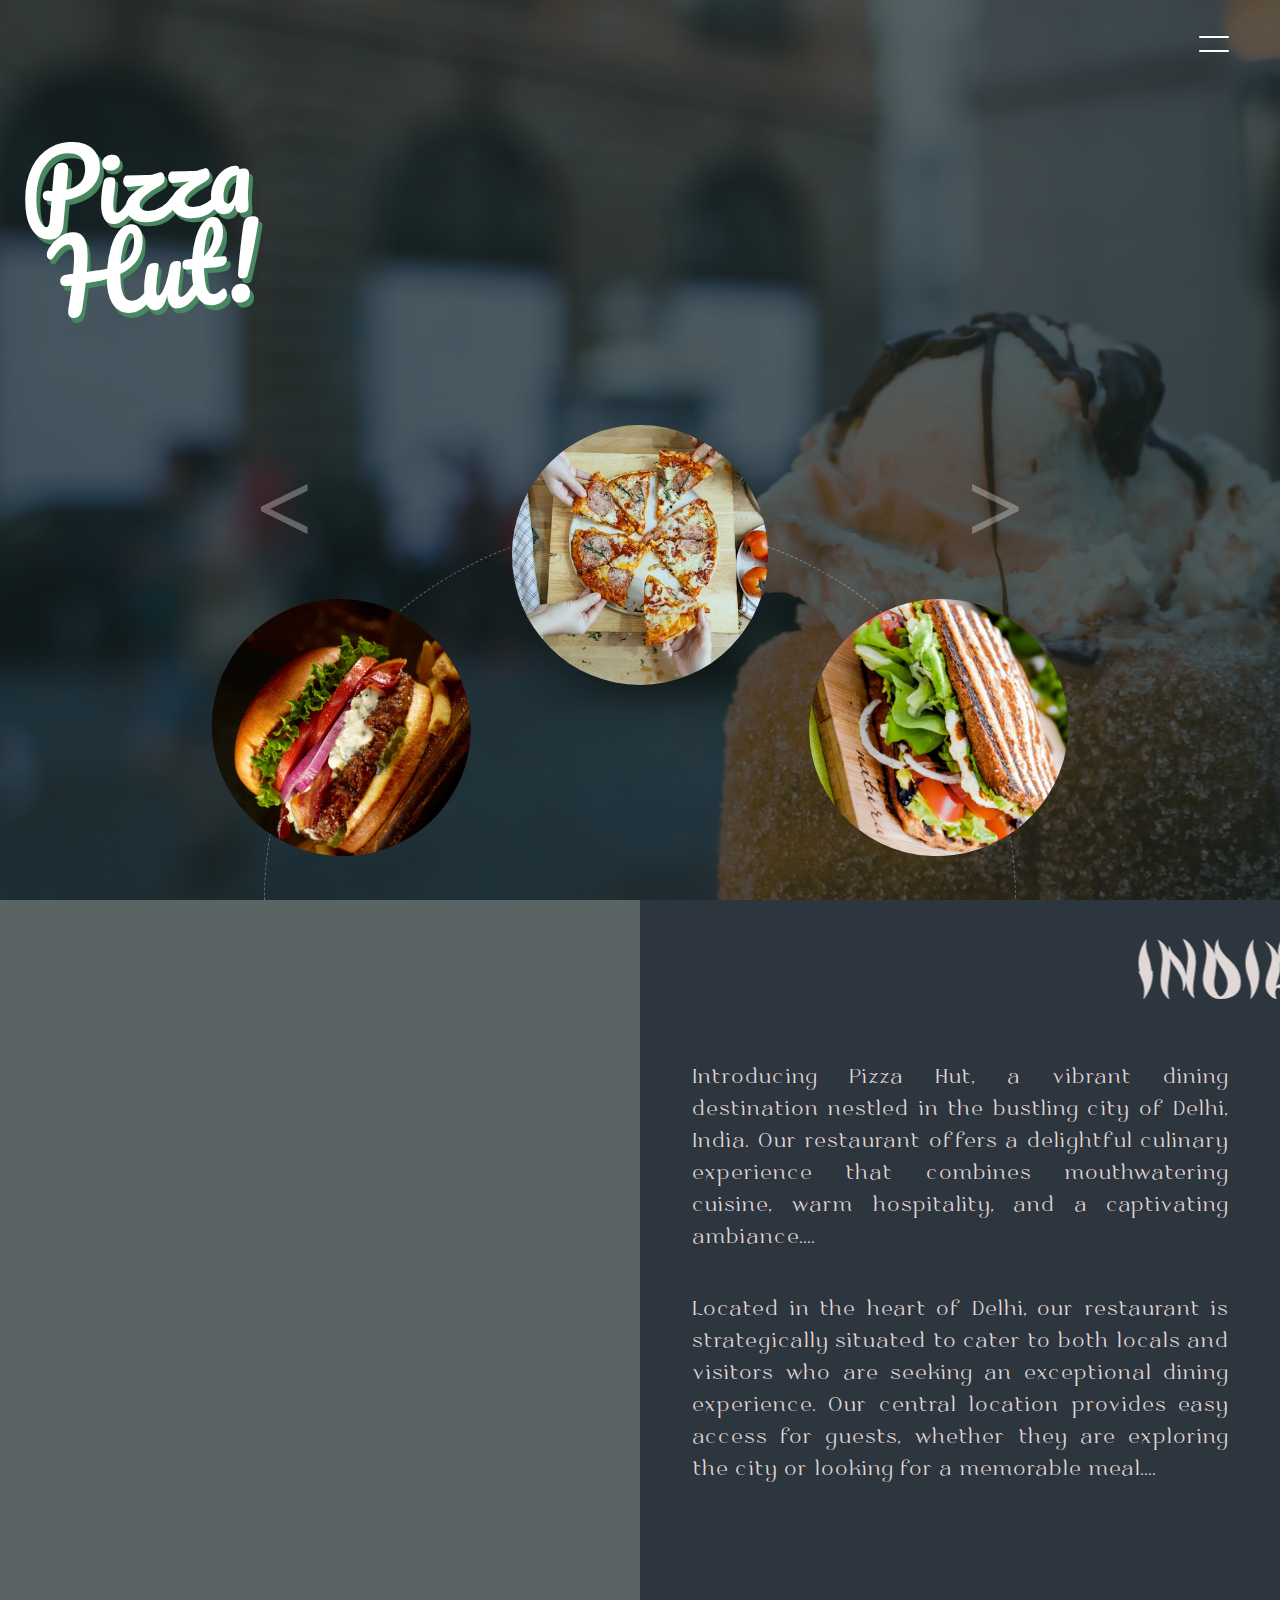
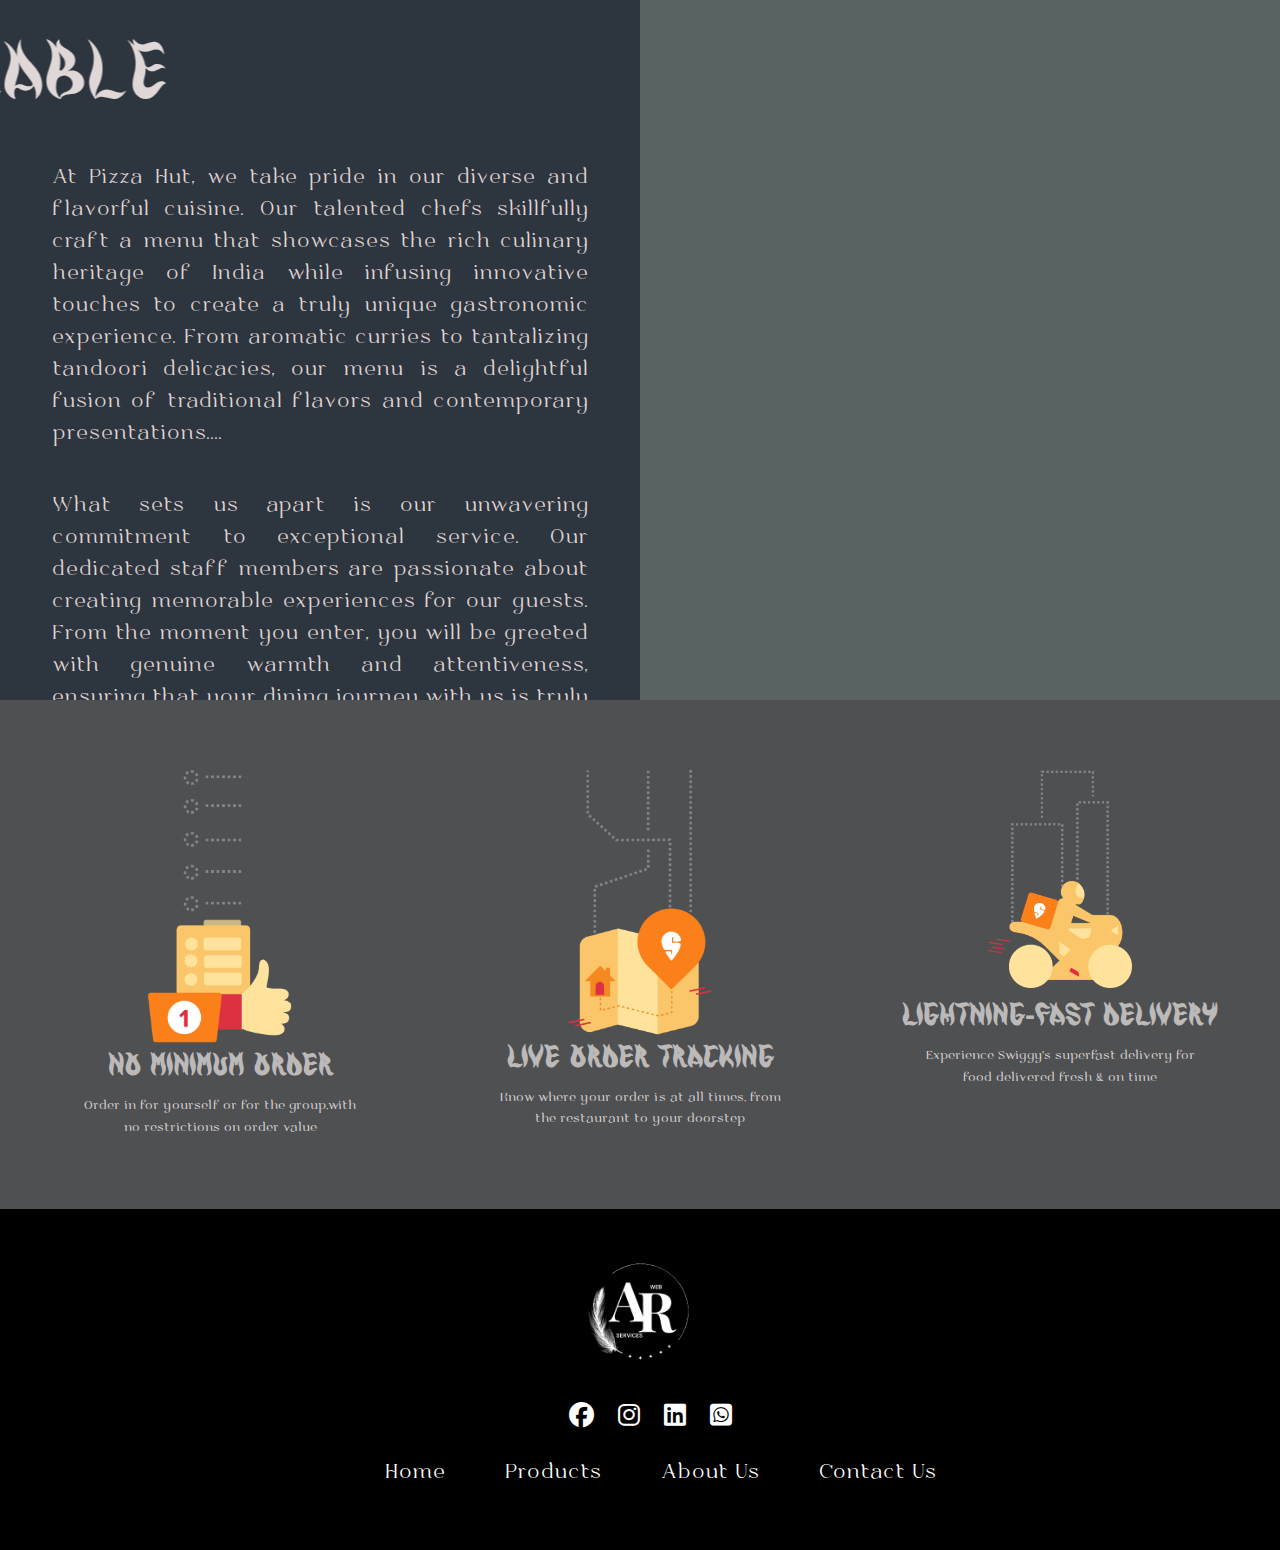
<file: index.html>
<!DOCTYPE html>
<html lang="en">
<head>
    <meta charset="UTF-8">
    <meta http-equiv="X-UA-Compatible" content="IE=edge">
    <meta name="viewport" content="width=device-width, initial-scale=1.0">
    <title>Pizza Hut</title>
    <link rel="stylesheet" href="https://cdnjs.cloudflare.com/ajax/libs/font-awesome/6.2.0/css/all.min.css">
    <link rel="preconnect" href="https://fonts.googleapis.com">
    <link rel="preconnect" href="https://fonts.gstatic.com" crossorigin>
    <link href="https://fonts.googleapis.com/css2?family=Dancing+Script:wght@700&family=Gloock&family=Pacifico&family=Poppins:wght@400;500&family=Quintessential&family=Trocchi&display=swap" rel="stylesheet">




    <link rel="stylesheet" href="cake.css">
    <link rel="stylesheet" href="style.css">
   
<body>
    
    <div class="scroll">
        <div class="line">
            <p class="right"></p>
            <p class="left"></p>
           
            
        </div>
        <div class="center">
        <ul class="scroll-ul">
            <li><a href="index.html">
               <div class="home-line"></div> 
                Home</a></li>
            <li><a href="sasaram.html">
                <div class="home-line"></div> 
                Products</a></li>
            <li><a href="about.html">
                <div class="home-line"></div> 
                About Us</a></li>
            <li><a href="contact.html">
                <div class="home-line"></div> 
                Contact Us</a></li>
        </ul>
    </div>
    </div>
  
    <div class="slider">


        <div class="rgba">
            <div class="line">
                <p class="right"></p>
                <p class="left"></p>
               
                
            </div>
        <div class="title">
            Pizza Hut!
        </div>
        <div class="images">
            <div class="item" style="--i: 1">
                <img src="image/sandwich2.jpg">
            </div>
            <div class="item" style="--i: 2">
                <img src="image/cake3.jfif">
            </div>
            <div class="item" style="--i: 3">
                <img src="image/momos1.jpg">
            </div>
            <div class="item" style="--i: 4">
                <img src="image/sweet3.jfif">
            </div>
            <div class="item" style="--i: 5">
                <img src="image/burger1.webp">
            </div>
            <div class="item" style="--i: 6">
                <img src="image/pizza-home.jpg">
            </div>
        </div>
        <div class="content">
            <div class="item active">
                <h1>Pizza</h1>
                <div class="des">
                    Lorem ipsum dolor sit amet consectetur adipisicing elit. Suscipit expedita tenetur consectetur. Ipsum, quibusdam recusandae impedit molestiae libero nobis nemo possimus perspiciatis. Debitis aliquam cum nemo aspernatur expedita ea? Et officia asperiores est aliquam? Doloribus, tenetur non....
                </div>
                
            </div>
            <div class="item">
                <h1>Burger</h1>
                <div class="des">
                    Lorem ipsum dolor sit amet consectetur adipisicing elit. Suscipit expedita tenetur consectetur. Ipsum, quibusdam recusandae impedit molestiae libero nobis nemo possimus perspiciatis. Debitis aliquam cum nemo aspernatur expedita ea? Et officia asperiores est aliquam? Doloribus, tenetur non...
                </div>
                
            </div>
            <div class="item">
                <h1>Sweet</h1>
                <div class="des">
                    Lorem ipsum dolor sit amet consectetur adipisicing elit. Suscipit expedita tenetur consectetur. Ipsum, quibusdam recusandae impedit molestiae libero nobis nemo possimus perspiciatis. Debitis aliquam cum nemo aspernatur expedita ea? Et officia asperiores est aliquam? Doloribus, tenetur non...
                </div>
                
            </div>
            <div class="item">
                <h1>Momos</h1>
                <div class="des">
                    Lorem ipsum dolor sit amet consectetur adipisicing elit. Suscipit expedita tenetur consectetur. Ipsum, quibusdam recusandae impedit molestiae libero nobis nemo possimus perspiciatis. Debitis aliquam cum nemo aspernatur expedita ea? Et officia asperiores est aliquam? Doloribus, tenetur non...
                </div>
                
            </div>
            <div class="item">
                <h1>Cake</h1>
                <div class="des">
                    Lorem ipsum dolor sit amet consectetur adipisicing elit. Suscipit expedita tenetur consectetur. Ipsum, quibusdam recusandae impedit molestiae libero nobis nemo possimus perspiciatis. Debitis aliquam cum nemo aspernatur expedita ea? Et officia asperiores est aliquam? Doloribus, tenetur non...
                </div>
                
            </div>
            <div class="item">
                <h1>Sandwich</h1>
                <div class="des">
                    Lorem ipsum dolor sit amet consectetur adipisicing elit. Suscipit expedita tenetur consectetur. Ipsum, quibusdam recusandae impedit molestiae libero nobis nemo possimus perspiciatis. Debitis aliquam cum nemo aspernatur expedita ea? Et officia asperiores est aliquam? Doloribus, tenetur non.
                </div>
                
            </div>
        </div>
        <button id="prev"><</button>
        <button id="next">></button>

    </div>
    </div>
    
   
   <div class="left-img">
    <div class="left-img1">
        <div class="rgba2"></div>
     
    </div>
    <div class="left-text1">
   <marquee  scrollamount="15">  <h1>Indian Food web site</h1></marquee>
        <p> Introducing Pizza Hut, a vibrant dining destination nestled in the bustling city of Delhi, India. Our restaurant offers a delightful culinary experience that combines mouthwatering cuisine, warm hospitality, and a captivating ambiance....</p>
        <p class="hide"> Located in the heart of Delhi, our restaurant is strategically situated to cater to both locals and visitors who are seeking an exceptional dining experience. Our central location provides easy access for guests, whether they are exploring the city or looking for a memorable meal....</p>
    </div>
   </div>
   <div class="left-img">
   
    <div class="left-text1">
      <marquee direction="right" scrollamount="15"> <h1>Best Food Available</h1></marquee> 
        <p>At Pizza Hut, we take pride in our diverse and flavorful cuisine. Our talented chefs skillfully craft a menu that showcases the rich culinary heritage of India while infusing innovative touches to create a truly unique gastronomic experience. From aromatic curries to tantalizing tandoori delicacies, our menu is a delightful fusion of traditional flavors and contemporary presentations....</p>
        <p class="hide"> What sets us apart is our unwavering commitment to exceptional service. Our dedicated staff members are passionate about creating memorable experiences for our guests. From the moment you enter, you will be greeted with genuine warmth and attentiveness, ensuring that your dining journey with us is truly unforgettable...</p>
    </div>
    <div class="left-img1">
        <div class="rgba2"></div>
    </div>
   </div>




    <div class="box3">
        <div class="rgba3">
        <div class="box3child">
            <div class="box3child1">
                <img src="image/4x_-_No_min_order_x0bxuf (1).webp" alt="">
               <h4>No Minimum Order</h4>
               <p>Order in for yourself or for the group,with no restrictions on order value</p>
            </div>
            <div class="box3child1">
                <img src="image/4x_Live_order_zzotwy.webp" alt="">
               <h4>Live Order Tracking</h4>
               <p>Know where your order is at all times,  from the restaurant to your doorstep</p>
            </div>
            <div class="box3child1">
                <img src="image/4x_-_Super_fast_delivery_awv7sn.webp" alt="">
               <h4>Lightning-Fast Delivery</h4>
               <p>Experience Swiggy's superfast delivery for food  delivered fresh & on time</p>
            </div>
        </div>
    </div>
    </div>
   <!-- <div class="box4">
    <div class="box4child">
    <ul>
        <li><a href="sasaram.html">Sasaram</a></li>
        <li><a href="Delhi.html">Delhi</a></li>
        <li><a href="gurgaon.html">Gurgaon</a></li>
        <li><a href="mumbai.html">Mumbai</a></li>
    </ul>
    <ul>
        <li><a href="Bangalore.html"> Bangalore </a></li>
        <li><a href="Ahmadabad.html">Ahmadabad</a></li>
        <li><a href="Hyderabad.html">Hyderabad </a></li>
        <li><a href="Kolkata.html"> Kolkata</a></li>
    </ul>
    <ul>
        <li><a href="Pune.html">Pune</a></li>
        <li><a href="Nagpur.html">Nagpur</a></li>
        <li><a href="chennai.html">Chennai</a></li>
        <li><a href="Ajmer.html">Ajmer</a></li>
    </ul>
    <ul>
        <li><a href="Patna.html">Patna</a></li>
        <li><a href="Gaya.html">Gaya</a></li>
        <li><a href="Tata.html">Tata</a></li>
        <li><a href="Katak.html">Katak</a></li>
    </ul>
</div>
   </div> -->



   
   <div class="box5">
    <div class="box5child">
        <img src="image/logo5.png" alt="">
        <p></p>
        <div class="end">
            <a href="https://www.facebook.com/profile.php?id=100026827620527"><i class="fa-brands fa-facebook"></i></a>
          <a href="https://www.instagram.com/ar_web_services/" > <i class="fa-brands fa-instagram"></i></a>
          <a href="https://www.linkedin.com/in/ahmad-raza-530577250/"> <i class="fa-brands fa-linkedin"></i></a> 
          <a href="https://web.whatsapp.com/">  <i class="fa-brands fa-square-whatsapp"></i></a>
        </div>

        <ul>
            <li><a href="">Home</a></li>
            <li><a href="sasaram.html">Products</a></li>
            <li><a href="">About Us</a></li>
            <li><a href="">Contact Us</a></li>
        </ul>
    </div>
    
   </div>

    
   <script src="https://code.jquery.com/jquery-3.6.1.min.js" integrity="sha256-o88AwQnZB+VDvE9tvIXrMQaPlFFSUTR+nldQm1LuPXQ=" crossorigin="anonymous"></script>
 
   <script src="slider.js"></script>
   <script src="product.js"></script>
 <script>


$(document).ready(function(){
    $('.line').click(function(){
        $('.scroll').toggleClass('scroll-show')
    })
})
    
// function ar(){
//     setTimeout(()=>{
//         document.getElementById('h1').classList.add('n')
//     document.getElementById('h2').classList.add('m')
//     document.getElementById('h3').classList.add('n')
//     },2000)
//    ar2()
  
// }
// function ar2(){
//     setTimeout(()=>{
//         document.getElementById('h1').classList.add('n')
//     document.getElementById('h2').classList.remove('m')
//     document.getElementById('h3').classList.add('m')
    
//     },4000)
//     ar3()
// }

// function ar3(){
//     setTimeout(()=>{
//         document.getElementById('h1').classList.remove('n')
//     document.getElementById('h2').classList.remove('m')
//     document.getElementById('h3').classList.remove('m')
//   ar()
//     },6000)
  
// }



// ar();

// $(document).ready(function(){
//     $('#login').click(function(){
//         $('.fixed1').toggleClass('f');
//         $('#fixed2').removeClass('f')
//     });

// });

// $(document).ready(function(){
//     $('.fa-x').click(function(){
//         $('.fixed1').removeClass('f');
//     });

// });


// function alert1(){
//     alert('KHARAB HAI')
// }



// function alert2(){
//     alert('BOLE NA KHARAB HAI')
// }






// function fixed2(){
//     document.getElementById('fixed2').classList.toggle('f')
//     document.getElementById('fixed').classList.remove('f')
// }

// $(document).ready(function(){
//     $('.fa-x').click(function(){
//         $('#fixed2').removeClass('f');
//     });

// });

// function inline(){
//     document.getElementById('inline').classList.toggle('refr')
// }


// function cre(){
//     document.getElementById('fixed2').classList.add('f')
//     document.getElementById('fixed').classList.remove('f')
// }

// function create(){
//     document.getElementById('fixed').classList.add('f')
//     document.getElementById('fixed2').classList.remove('f')
// }

// function hide2(){
//     document.getElementsByClassName('hide2')[0].classList.toggle('hide2-show')
// }
//  function fixed4(){
//     document.getElementsByClassName('fixed4')[0].classList.toggle('fixed4-show')
//  }
//  function height() {
//             document.getElementById('bar1').classList.toggle('h')
//         }

//         function block() {
//             document.getElementsByClassName('')
//         }
//         function alert1() {
//             alert('KHARAB HAI')
//         };







//         $(document).ready(function () {
//             $('.fa-x').click(function () {
//                 $('#fixed2').removeClass('f');
//             });

//         });


    

//         $(document).ready(function () {
//             $('#show2 ,#show3,#show,#show4').click(function () {
//                 $('.fixed1').toggleClass('f');
//                 $('#fixed2').removeClass('f')
//             });

//         });

//         $(document).ready(function () {
//             $('.fa-x').click(function () {
//                 $('.fixed1').removeClass('f');
//             });

//         });


  



      






//         function fixed2() {
//             document.getElementById('fixed2').classList.toggle('f')
//             document.getElementById('fixed').classList.remove('f')
//         }

//         $(document).ready(function () {
//             $('.fa-x').click(function () {
//                 $('#fixed2').removeClass('f');
//             });

//         });

//         function inline() {
//             document.getElementById('inline').classList.toggle('refr')
//         }


//         function cre() {
//             document.getElementById('fixed2').classList.add('f')
//             document.getElementById('fixed').classList.remove('f')
//         }

//         function create() {
//             document.getElementById('fixed').classList.add('f')
//             document.getElementById('fixed2').classList.remove('f')
//         }
//         $(document).ready(function () {
//             $('.what1').click(function () {
//                 $(this).toggleClass('s')
//             })
//         })


//         $(document).ready(function () {
//             $('.help-m').click(function () {
//                 $('.fixed3').toggleClass('fixed3-show')
//             })
//         })

//         function card() {
//             document.getElementsByClassName('card')[0].classList.toggle('card-show')
//         }
//         function card2() {
//             document.getElementsByClassName('card2')[0].classList.toggle('card2-show')
//         }
//         function hide2() {
//             document.getElementsByClassName('hide2')[0].classList.toggle('hide2-show')
//         }

//         function fixed4() {
//             document.getElementsByClassName('fixed4')[0].classList.toggle('fixed4-show')
//         }

  </script><script src="product.js"></script>
  
</body>
</html>
</file>
<file: cake.css>
*{
  margin: 0px;
  box-sizing: border-box;
}
@import url('https://fonts.googleapis.com/css2?family=Roboto:wght@300;400;500&display=swap'); 

body{
  font-family:'roboto';
 
}
header{
padding: 10px 0px;
  background-color: #1a6d7b8a;
}
header ul{
padding: 0;
margin: 0;
display: flex;

align-items: center;
width: 0%;
list-style: none;
}
header li{
padding: 30px 30px;
color: #fff;
}
header li.active, header li a:hover{
border-bottom: 2px solid #fff;
}
.box1{
  max-width: 1300px;
  
margin:0px auto;
display: flex;
justify-content: space-between;
align-items: center;}

.box1child1{
  width:7%;
  
}

.box1child1 img{
  width:100%;
}
.box1child2{
position: absolute;
right: 3%;
top: 4%;
  display: flex;
  column-gap: 40px;
  
}
.box1child2 i{
  display: inline-block;
font-size: 23px;
}
.box1child2 p{
  color:#7f6371;
  position: relative;
}
.box1child3 ul li a{
text-decoration: none;
color: white;
font-family: 'Trocchi', serif;
font-size: 20px;
}
.box1child4 form{
border: 3px solid white;
border-radius: 20px;
padding: 6px;
}
.box1child4 form i{
color: white;
}
.box1child4 input{
background-color: transparent;
border: 0px;
font-family: 'Trocchi', serif;

}
.box1child4 input{
color:white;
}
.box1child4 input:focus{
outline: 0px;
}

.count{
position: absolute;
top: -15px;
right: -5px;
background-color:#2fa3b3;
padding: 1px 5px 0px;
border-radius: 50%;
color: white;
font-size: 14px;
}
.count:hover{
color: white;
}
.box1child2 p:hover{
  cursor: pointer;
 

}
.box2{

 background-image: url(image/About1.jpg);
 background-size: cover;
height: 100vh;
 margin: 0px 0px 40px 0px;
}
.rgba4{
background-color: rgba(0,0,0,0.5);
height: 100%;
padding: 80px 0px;
display: flex;
justify-content: center;
align-items: center;
position: relative;
}
.box2 p{
  color:rgb(213, 211, 211);
}


.box2child{
max-width: 700px;

}
@font-face{
font-family:p-font;

}
.great{
color: white;
font-family:'poppins';
font-size: 32px;
}
.from{
margin: 0px auto;
display: flex;
justify-content:center;
align-items: center;
}
#text1{
  display: inline-block;

  margin-top:50px  ;
  border-top:1px solid #2fa3b3;
  border-left:1px solid #2fa3b3;
  border-bottom:1px solid #2fa3b3;
  border-right:1px solid transparent;
  width:70%;
  padding: 15px 20px;

}
#text1:focus{
outline: 0px ;
}
#text1::placeholder{
  font-size: 20px;
  color:#b5b5b5;
  font-weight: 500;
}
#button{
  width: 100px;
  display: inline-block;
  padding: 15px 0px ;

  background-color: #2fa3b3;
  border:1px solid #2fa3b3;
  color:white;
  font-weight: 600;
  margin-top:50px  ;
}
.title{
  position: absolute;
  top: 15%;
  right: 80%;
  text-align: right;
  color: #fff;
  font-size: 100px;
  width: 20%;
  font-family: 'Pacifico', cursive;
  text-shadow: 3px 5px 0px #478860;
  line-height: .9em;
  transform: rotate(-5deg);
}

.line{
color: white;
position: absolute;
right: 4%;
top: 4%;
}
.line .right{
    transition: 0.5s;
    width: 30px;
    height: 2px;
    background-color: white;
    border-radius: 20px;
}
.line .left{
    transition: 0.5s;
    display: inline-block;
    width: 30px;
    height: 2px;
    background-color: white;
    border-radius: 20px;
  
}
.line:hover .right{
transform: rotate(45deg);
margin-top: 14px;

}
.line:hover .left{
    transform: rotate(-45deg);
    margin-bottom: 14px;
    }
.bar{
  display: none;
  position: relative;
}
.bar1{
  position: absolute;
  padding: 0px 20px;
  width:120px;
  height:0px;
  overflow: hidden;
  right:0px;
  top:25px;
  background-color:#3fa5b5;
  transition: 0.5s;
}
.h{
  padding: 20px 20px;
  height:170px;
}
.bar1 i{
  display: inline-block;
  margin-right:5px;
}
.bar1 p{
  margin-bottom: 20px;
  color:white;
}
.box3{
  /* padding: 70px 0px; */
}
.box3child{
  height:100%;
  max-width: 1300px;
  
  margin: 0px auto;
}
#h1{
  color:rgb(66, 65, 65);
  padding-bottom: 10px;
  font-size: 30px;
  font-weight: 500;
}
.box3child p{
  width:80%;
  /* color:rgb(52, 52, 52); */
  font-size: 18px;
  line-height: 1.8em

}
.box4child{
  max-width: 1300px;
  
  margin:0px auto;
  }
  .items{
      display: flex;
  justify-content: space-around;
  align-items: center;
  flex-wrap: wrap;
  row-gap: 40px;
  }
  .items p{
      padding: 10px 20px ;
      color:white;
      background-color: #3fa5b5;
  }
  .items p:hover{
      cursor:pointer;
  }
.items2{
display: flex;
justify-content: space-between;
align-items: center;
flex-wrap: wrap;
margin-top:50px;
row-gap: 50px;
column-gap: 50px;
}

.itemschild1{
  width:23%;
  padding: 10px;

}
.itemschild1 button {
background-color: transparent;
border: 0px;
}
.itemschild1 button i{
font-size:20px;
color: #c9c918;
}
.itemschild1 button i:hover{
color: #929249;
}
.name{
display: flex;
  justify-content: space-between;
}

.itemschild1:hover{

outline:1px solid #b5b5b5;
box-shadow: 0px 10px 10px rgb(99, 89, 89);
}
.png{
display: flex;

align-items: center;
}
.png2{
width:10%;

}
.png p{
color:#0e0e09;

font-size: 18px;
}
.block{
  width:100%;
  height:220px;
  object-fit: cover;
}
.none{
  display: none;
}
.rate{
  display: flex;
  justify-content: space-between;
  padding: 10px 0px;
}

.star{
font-size: 12px;
color:white;
background-color: #48c479;
padding: 5px 7px;
}
.star i{
display: inline-block;
margin-right:7px;
}
DEL{
  COLOR:#B5B5B5;
  display: inline-block;
  margin-right: 5px;
}


/* .box5{
background-color: black;
padding: 40px 0px;
margin-top: 20px;
}
.box5child{

height:100%;
max-width: 1200px;
margin: 0px auto;


} */
.box5{
background-color: black;
padding: 50px;
}
.box5child{

height:100%;
max-width: 1200px;
margin: 0px auto;
display: flex;
flex-direction: column;
justify-content: center;
align-items: center;
row-gap: 20px;

}
.box5child p{
color:white;
font-size: 20px;

}
.box5child i{
color:white;
display: inline-block;
margin-left: 20px;
font-size: 25px;
}
.box5child i:hover{
color: #2fa3b3;
}


.box5child img{
width:10%;
}
.box5child ul{
list-style: none;
display: flex;

}
.box5child ul li a{
text-decoration: none;
color: white;
font-family: 'p-font', serif;
font-size: 20px;
display: inline-block;
padding: 5px 0px;
position: relative;
margin: 10px 0px ;
transition: 0.3s;
padding: 0px 30px;
}
.box5child ul li a:hover{
color: #2fa3b3;
}

.fixed1{
width:600px;
height:100%;
position:fixed;
right:-100%;
background-color: white;
z-index: 3;
transition: 0.5s;
padding-top: 30px;
padding-left: 30px;


}
.fa-x{

color:rgb(58, 58, 58);
}
.or{
display: flex;
justify-content: space-evenly;
align-items: center;


}
.acc{
width:100%;
margin: 50px 0px;
}

.acc p span{
color:black;
display: inline-block;
margin-right: 5px;
}
.acc h3{
font-size: 40px;
font-weight: 500;
margin-bottom: 10px;
}
.img2 img{
width:20%;
}
.fixed1 input{
width:350px;
display: inline-block;
padding: 20px 10px;
margin-bottom: 20px;
}
.fixed1 button{
width:350px;
display: inline-block;
padding: 10px 10px;
margin-bottom: 20px;
background-color: #2fa3b3;
border: 1px solid #2fa3b3;
}

.fixed1 p{
color:#6b6b6b;
font-size: 15px;
}
.fixed1 p span{
color:rgb(41, 41, 41);
}
.acc p{
color:#2fa3b3;
}
.fixed2{
width:600px;
height:100%;
position:fixed;
right:-100%;
background-color: white;
z-index: 3;
transition: 0.5s;
padding-top: 30px;
padding-left: 30px;


} 
.fixed2 input{
width:350px;
padding: 25px 10px;
border:1px solid #b3b3b3;
}
.blue{
color:#2fa3b3;
padding-top: 30px;


}
.ref{
display: none;
}
.refr{
display: inline;
}
.f{
right:0px;
z-index: 160;

}

.fixed2 button{
width:350px;
display: inline-block;
padding: 10px 10px;
margin-top: 40px;
background-color: #2fa3b3;
border: 1px solid #2fa3b3;
}


.fixed3{
width:100%;
height:100%;
position: fixed;
bottom: 0px;
display:none;
background-color: #3fa5b5;
z-index: 999999;
}
.fixed3-show{
display: block;
}

.fixed3child{
max-width: 1000px;

background-color: white;
margin: 0px auto;
padding: 40px 60px;

}
.what1{

height:70px;
overflow: hidden;
}
.what1 >p{
padding: 20px;
font-size: 18px;


}

.what1 >p:hover{
color:#3Fa5b5;
}
.hide1 {
padding: 20px;

}
.hide1 a{
text-decoration: none;
color: white;
display: inline-block;
padding: 10px 20px ;
background-color: black;
margin-top: 20px;
}
.s{
overflow:visible;
height:200px;
}
.color{

}
.help{
text-align: center;
color:white;
}

.help2{
text-align: center;
color:rgb(50, 50, 50);
font-weight: 600;
}
#card{
position: relative;

}
.card{
position: fixed;
width:400px;
top:0px;
right:-100%;
height:100%;
background-color: white;
border-top:2px solid #3fa5b5;
box-shadow: 0px 0px 1px 1px #b5b5b5;
padding: 40px 0px 0px 0px;
display: block;
transition: 0.5s !important; 
z-index: 999;

}
.card h1{
padding-left: 40px;
}
#card{position: relative;}
.card2{
position: absolute;
width:250px;
top:210px;
right:10px;

background-color: white;
border-top:2px solid #3fa5b5;
box-shadow: 0px 0px 1px 1px #b5b5b5;
padding: 20px;
display: none;


}
.card-current{
overflow-y:scroll;
height: 85%;
}
.card-1{
display: flex;
justify-content: space-between;
align-items: center;
padding-bottom: 30px;
padding-left: 30px

}
.card-name{

}
.card-name p{
margin: 5px 0px;
}
.card-img {
width: 20%;

height: 70px;
border-radius: 50%;
}
.card-img img{
width: 100%;
height: 100%;
border-radius: 50%;
}
.card-name-1{
font-weight: bold;
}
#item-limit{
width: 40px;
}
.card2 h1{
color:gray;
}
.card-show{
right: 0px;

transition: 0.5s !important; 

}
.card-show2{
display: block;
z-index: 2;


}
.card h1{
color:gray;
}
.button{
display: flex;

}



.fixed4{
width:550px;
height:100%;
position: fixed;
background-color: white;
border-right: 10px solid #b5b5b5;
padding: 50px 40px 0px 170px;
left:-100%;
transition: 0.5s;


}
.box1child2 > p:hover{
transform: scale(1.1);
transition: 0.5s;
}
.box1child2 > p{
transition: 0.5s;
}
.fixed4-show{
left:0px;
}
.fixed4 input{
width:100%;
height:45px;
border: transparent;
box-shadow: 0px 0px 2px 2px #b5b5b5;
display: inline-block;
margin-top: 20px;
padding: 0px 20px   ;
}
.fixed4 input::placeholder{
color:#b5b5b5;
font-weight: 600;


}
.fixed4>p{
text-decoration: none;
padding: 30px 20px;
width:100%;
border:1px solid #b5b5b5;
display: inline-block;
margin-top: 30px;
color:black;
}
.hide2{
width:100%;
background-color: #3fa5b5;
padding: 20px;
font-size: 12px;
display: none;
}
.hide2-show{
display: block;
}
.total-div{
display: flex;
}
.total{
width: 50%;
background-color: #2fa3b3;
padding: 20px ;
display: flex;
justify-content: center;
align-items: center;
color: white;
}
.close{
width: 50%;
background-color: rgb(93, 103, 153);
padding: 20px ;
display: flex;
justify-content: center;
align-items: center;
color: white;

}
.btn{
border-radius: 10PX;
}
.btn:hover{
 box-shadow:0px 5px 5px rgb(22, 138, 138);
}
.scroll{
background-color: rgba(0,0,0,0.9);
width: 100%;
height: 100vh;
position: absolute;
top: 0px;
left: 0px;
z-index: 9999999;
top: -100%;
transition: 0.7s;
}

.center{
width: 100%;
height: 100%;
display: flex;
justify-content: center;
align-items: center;
}
.center ul li a{
text-decoration: none;
color: white;
font-family: 'myfont', serif;
font-size: 20px;
display: inline-block;
padding: 5px 0px;
position: relative;
margin: 10px 0px ;
transition: 0.3s;
}
.center ul{
list-style: none;
padding: 0px;
}
.center ul li a:hover{
color: #2fa3b3;

}
.home-line{
position: absolute;
width: 80%;
left: -50%;
top: 50%;
height: 2px;
border-radius: 50px;
background-color: white;
display: none;
transition: 1s;
opacity: 0;
}
.center ul li a:hover .home-line{
color: #2fa3b3;
display: block;
opacity: 1;

}


@font-face {
font-family: myfont;
src: url(Betterlett.ttf);
}
.scroll-show{
top: 0%;
}
@media(max-width:1200px){
  header{padding:0px 50px;}
 
}
@media(max-width:990px){
  .itemschild1{
    width:45%;padding:0px 40px ;
  }
  .itemschild1{padding: 10px;}
  .title{
    font-size: 60px;
    top: 7%;
}
.great {
  font-size: 25px;
}
}

@media(max-width:767px){
  .itemschild1{width:100%;padding:10px 20px;}
  .items2{padding: 0px 20px;}
  .items{flex-direction: column;padding: 0px 40px;text-align: center;}
  .items p{ width:100%;}
  .box3child{padding: 0px 20px;}
  .png2{width:5%; }
  .block{
    width:100%;
    height:320px;
    object-fit: cover;}
   
    .what1 >p{font-size: 12px;}
    .fixed3{position: absolute;}
    .box2child{
      max-width: 500px;
    }
    #text1{
      width: 60%;
    }
    .great {
      font-size: 20px;
    }
    
}

@media(max-width:580px){
  header{padding:0px 20px;}
 
  #text1::placeholder{font-size: 12px;}
  .card{
    right: -200%;
    z-index: 2222222222222222222222;
    width: 250px;
  }
  .card-show{
    right: 0%;
  }
  .bar{ display: block;}
  .bar i{font-size: 23px;}
  .box1child1 img{
      width:76%;
  }
  .items2{flex-direction: column;padding: 0px 20px;}
  .itemschild1{width:100%;}
  .box5child{flex-direction: column;row-gap: 20px;}
  .fixed1{right:-2000px;width:400px;}
  .fixed2{right:-1000px;width:400px;}
  .f{right:0px;}
  .items{flex-direction: column;padding: 0px 40px;text-align: center;}
  .png2{
    width:8%;
    
   }
   .title{
    font-size: 60px;
    right: 80%;
}
   .fixed4{width:300px;
  left: -1000px;padding: 20px 20px;}
  .fixed4-show{left: 0px;}
  .card2-show{
    display: block;
  }
  .s{height:250px;}

  .box2child{
    max-width: 300px;
  }
  #text1{
    width: 60%;
    padding: 5px 10px;
    
  }
  #button{
    padding: 5px 10px;
  }
  .great {
    font-size: 25px;
  }
  .box2 p{
    font-size: 10px;
  }
  .box5child ul {
    display: block;
}
.box5child img{
  width: 30%;
}
}






@media(max-width:380px){
  .fixed1{right:-2000px;width:250px;}
  .fixed2{right:-1000px;width:250px;}
  .f{right:0px;}
 
  .what1{
    height:80px;
  }
  .s{height:350px;}
  .title{
    font-size: 60px;
    right: 80%;
    top: 6%;
}
}
</file>
<file: style.css>
*{
    margin:0px;
    box-sizing: border-box;
}
 @import url('https://fonts.googleapis.com/css2?family=Roboto:wght@300;400;500&display=swap'); 

body{
    font-family:'roboto';
   
}
.head{
    display: flex;
    justify-content: space-between;
    align-items: center;
   
}

.box1{
    
    height:100%;
    display: flex;
    justify-content: flex-end;
}
.box2{
    width:45%;

    background-size: cover;
    
}
.box2 img{
    width:100%;
}
.text{
width:80%;
height:100%;

}
.text1{
    display: flex;
justify-content: space-between;
align-items: center;
padding-top: 50px;
margin-bottom: 80px;

}

.img1 img{
    width:35%;
    
}
.color{
    background-color:#1a6d7b8a;
}
#login{
    display: inline-block;
    text-decoration: none;
   color:black;
   font-size: 18PX;
   border: transparent;
   background-color: transparent;
   font-weight:400;
   margin-right: 20PX;
}
#login:hover{
    color:#2fa3b3;
}

#sing{
    display: inline-block;
    text-decoration: none;
   color:white;
   font-size: 18PX;
   background-color: black;
   padding: 8px 31px;
   font-weight:400;
   margin-right: 20PX;
}

h1{
    font-size: 45px;
    color:rgb(52, 52, 52);
    font-weight: 500;
}

.hu{
    display: none;
}
.late{
    display: none;
}

.n{
    display:none;
}
.m{
    display: block;
}

h2{
    font-weight: 400;
    color:rgb(96, 93, 93);
    word-spacing: 0px;
    margin-top: 20px;
}

#text1{
    display: inline-block;

    margin-top:50px;
    border-top:1px solid #2fa3b3;
    border-left:1px solid #2fa3b3;
    border-bottom:1px solid #2fa3b3;
    border-right:1px solid transparent;
    width:75%;
    padding: 20px 20px;

}
.acc p:hover{
    cursor: pointer;
}

#text1::placeholder{
    font-size: 20px;
    color:#b5b5b5;
    font-weight: 600;
}
#button{
  width: 100px;
  display: inline-block;
  padding: 20px 0px ;
  margin-left:-4px; 
  background-color: #2fa3b3;
  border:1px solid #2fa3b3;
  color:white;
  font-weight: 600;
}


.p{
    margin-top: 20px
}
.pop{
 color:#a6a3a3;
 margin-bottom: 10px;
}

#Ahmad{
    color:#7d7c7c;
    font-weight: 500;
}
.black{
    color:rgb(108, 107, 107);
    display: inline-block;
    margin-right: 10px;
}


.fixed1{
    width:600px;
    height:100%;
    position:fixed;
    right:-100%;
    background-color: white;
    z-index: 3;
    transition: 0.5s;
    padding-top: 30px;
    padding-left: 30px;
 

}
.fa-x{
    
    color:rgb(58, 58, 58);
}
.or{
    display: flex;
    justify-content: space-evenly;
    align-items: center;
   

}
.acc{
    width:100%;
    margin: 50px 0px;
}

.acc p span{
    color:black;
    display: inline-block;
    margin-right: 5px;
}
.acc h3{
    font-size: 40px;
    font-weight: 500;
    margin-bottom: 10px;
}
.img2 img{
    width:20%;
}
.fixed1 input{
    width:350px;
    display: inline-block;
    padding: 20px 10px;
    margin-bottom: 20px;
}
.fixed1 button{
    width:350px;
    display: inline-block;
    padding: 10px 10px;
    margin-bottom: 20px;
    background-color: #2fa3b3;
    border: 1px solid #2fa3b3;
}

.fixed1 p{
    color:#6b6b6b;
    font-size: 15px;
}
.fixed1 p span{
    color:rgb(41, 41, 41);
}
.acc p{
    color:#2fa3b3;
}
.fixed2{
    width:600px;
    height:100%;
    position:fixed;
    right:-100%;
    background-color: white;
    z-index: 3;
    transition: 0.5s;
    padding-top: 30px;
    padding-left: 30px;
 

}
.fixed2 input{
    width:350px;
    padding: 25px 10px;
    border:1px solid #b3b3b3;
}
.blue{
    color:#2fa3b3;
    padding-top: 30px;

   
}
.ref{
    display: none;
}
.refr{
display: inline;
}
.f{
   right:0px;
    z-index: 3;
 
 }

 .fixed2 button{
    width:350px;
    display: inline-block;
    padding: 10px 10px;
    margin-top: 40px;
    background-color: #2fa3b3;
    border: 1px solid #2fa3b3;
}

.box3{
  
    background-image: url('image/pexels-roman-odintsov-4871119.jpg');
background-attachment: fixed;

}
.rgba3{
  
        background-color: rgb(4 5 8 / 70%);
        height: 100%;
        padding: 70px 0px;
   
}
.box3child{
    max-width: 1200px;
    height:100%;
    margin: 0px auto;
   
    display: flex;
    justify-content: space-between;
}

.box3child1{
    width:30%;
    height:100%;
 display: flex;
 
 align-items: center;
 flex-direction: column;
 row-gap: 10px;
   
}
.box3child1 h4{
    color:rgb(188, 185, 185);
    font-family: 'fontbig',sans-serif;
    font-size: 30px;
}
.box3child1 img{
    width:40%;
}
.box3child1 p{
    text-align: center;
    color:#e7e3e3;
    font-family: 'p-font',sans-serif;
    font-size: 12px;
}
.box3child2{
    width:30%;
    height:100%;
    background-color:blueviolet;
}
.box3child3{
    width:30%;
    height:100%;
    background-color:antiquewhite;
}
.box4{
   padding: 30px 0px;
    background-color: black;
}

.box4child{
    max-width: 1200px;
    margin: 0px auto;
    display: flex;
    justify-content: space-between;

}
.box4 ul{
    padding: 0px;
}
.box4 ul li a{
    text-decoration: none;
    color:white;
    display: inline-block;
    padding-bottom: 20px;
    padding-left: 20px;
}
.box4 ul li a:hover{
    text-decoration: underline;
}


.box5{
    background-color: black;
    padding: 50px;
}
.box5child{
    
    height:100%;
    max-width: 1200px;
    margin: 0px auto;
    display: flex;
    flex-direction: column;
    justify-content: center;
    align-items: center;
    row-gap: 20px;
 
}
.box5child p{
    color:white;
    font-size: 20px;

}
.box5child i{
    color:white;
    display: inline-block;
    margin-left: 20px;
    font-size: 25px;
}
.box5child i:hover{
    color: #2fa3b3;
}


.box5child img{
  width:10%;
}
.box5child ul{
    list-style: none;
    display: flex;
    
}
.box5child ul li a{
    text-decoration: none;
    color: white;
    font-family: 'p-font', serif;
    font-size: 20px;
    display: inline-block;
    padding: 5px 0px;
    position: relative;
    margin: 10px 0px ;
    transition: 0.3s;
    padding: 0px 30px;
}
.box5child ul li a:hover{
    color: #2fa3b3;
}
.fixed4{
    width:550px;
    height:100%;
    position: fixed;
    background-color: white;
    border-right: 10px solid #b5b5b5;
    padding: 50px 40px 0px 170px;
    left:-100%;
    transition: 0.5s;
    

}
.fixed4-show{
    left:0px;
}
.fixed4 input{
    width:100%;
    height:45px;
    border: transparent;
    box-shadow: 0px 0px 2px 2px #b5b5b5;
    display: inline-block;
    margin-top: 20px;
    padding: 0px 20px   ;
}
.fixed4 input::placeholder{
    color:#b5b5b5;
    font-weight: 600;
   

}
.fixed4>p{
    text-decoration: none;
    padding: 30px 20px;
    width:100%;
    border:1px solid #b5b5b5;
    display: inline-block;
    margin-top: 30px;
    color:black;
}
.hide2{
    width:100%;
    background-color: #3fa5b5;
    padding: 20px;
    font-size: 12px;
    display: none;
}
.hide2-show{
    display: block;
}




/* slider */


@import url('https://fonts.googleapis.com/css2?family=Pacifico&display=swap');

header ul{
    padding: 0;
    margin: 0;
    display: flex;
  
    align-items: center;
    width: 0%;
    list-style: none;
}
header li{
    padding: 30px 30px;
    color: #fff;
}
header li.active, header li a:hover{
    border-bottom: 2px solid #fff;
}
.box1child3{
    
}
.box1child3 ul li a{
    text-decoration: none;
    color: white;
    font-family: 'Trocchi', serif;
    font-size: 20px;
  }
  .box1child4 form{
    border: 3px solid white;
    border-radius: 20px;
    padding: 6px;
  }
  .box1child4 form i{
    color: white;
  }
  .box1child4 input{
background-color: transparent;
border: 0px;
font-family: 'Trocchi', serif;

  }
  .box1child4 input{
    color:white;
  }
  .box1child4 input:focus{
    outline: 0px;
  }




  /* slider */


.scroll{
    background-color: rgba(0,0,0,0.9);
    width: 100%;
    height: 100vh;
    position: absolute;
    top: 0px;
    left: 0px;
    z-index: 9999999;
    top: -100%;
    transition: 0.7s;
}
.scroll-show{
    top: 0%;
}
.center{
    width: 100%;
    height: 100%;
    display: flex;
    justify-content: center;
    align-items: center;
}
.center ul li a{
    text-decoration: none;
    color: white;
    font-family: 'myfont', serif;
    font-size: 20px;
    display: inline-block;
    padding: 5px 0px;
    position: relative;
    margin: 10px 0px ;
    transition: 0.3s;
}
.center ul{
    list-style: none;
    padding: 0px;
}
.center ul li a:hover{
    color: #2fa3b3;

}
.home-line{
    position: absolute;
    width: 80%;
    left: -50%;
    top: 50%;
    height: 2px;
    border-radius: 50px;
    background-color: white;
    display: none;
    transition: 1s;
    opacity: 0;
}
.center ul li a:hover .home-line{
    color: #2fa3b3;
    display: block;
    opacity: 1;

}


@font-face {
    font-family: myfont;
    src: url(Betterlett.ttf);
}
.slider{
    position: relative;
    width: 100%;
    height: 100vh;
    background-image:url(image/pexels-rachel-claire-6126474.jpg);
    background-repeat: no-repeat;
    background-attachment: fixed;
    background-size: cover;
    overflow: hidden;
}
.slider::before{
    position: absolute;
    width: 50%;
    height: 100vh;
    content: '';
    top: 0;
    left: 0;
    
   
}
.rgba{
    background-color: rgb(22 34 34 / 70%);
    height: 100%;
}
.line{
color: white;
position: absolute;
right: 4%;
top: 4%;
}
.line .right{
    transition: 0.5s;
    width: 30px;
    height: 2px;
    background-color: white;
    border-radius: 20px;
}
.line .left{
    transition: 0.5s;
    display: inline-block;
    width: 30px;
    height: 2px;
    background-color: white;
    border-radius: 20px;
  
}
.line:hover .right{
transform: rotate(45deg);
margin-top: 14px;

}
.line:hover .left{
    transform: rotate(-45deg);
    margin-bottom: 14px;
    }
.title{
    position: absolute;
    top: 15%;
    right: 80%;
    text-align: right;
    color: #fff;
    font-size: 100px;
    width: 20%;
    font-family: 'Pacifico', cursive;
    text-shadow: 3px 5px 0px #478860;
    line-height: .9em;
    transform: rotate(-5deg);
}
.images{
    position: absolute;
    bottom: 0%;
    left: 50%;
    --rotate: 0deg;
    transform: translate(-50%, 50%) rotate(var(--rotate));
    width: 950px;
    height: 950px;
    border-radius: 50%;
    transition: transform 0.5s ease-in-out;
    outline: 1px dashed #fff5;
    outline-offset: -100px;
}
.images .item{
    position: absolute;
    width: 100%;
    height: 100%;
    text-align: center;
    rotate: calc(60deg * var(--i));
}
.images .item img{
    height: 260px;
    width: 27%;
    object-fit: cover;
    border-radius: 50%;
}

.content{
    color: #fff;
    position: absolute;
    top: 15%;
    left: 70%;
    text-align: justify;
    width: 350px;
}
.content h1{
    color: #E88735;
    font-size: xxx-large;
}
.content button{
    margin-top: 30px;
    padding: 10px 30px;
    border-radius: 20px;
    background-color: #E88735;
    color: #fff;
    border: none;
    float: right;
}
.content .item{
    display: none;
}
.content .item.active{
    display: block;
}
@keyframes showContent{
    from{
        opacity: 0;
        transform: translateY(100px);
    }to{
        opacity: 1;
    }
}
.content .item.active h1{
    opacity: 0;
    font-family: 'myfont',sans-serif;
    animation: showContent 0.5s ease-in-out 1 forwards;
}
.content .item.active .des{
    opacity: 0;
    animation: showContent 0.5s 0.3s ease-in-out 1 forwards;
    font-family: 'p-font',sans-serif;
    font-size: 12px;
}
.content .item.active button{
    opacity: 0;
    animation: showContent 0.5s 0.6s ease-in-out 1 forwards;
}


#prev,
#next{
    position: absolute;
    border: none;
    top: 50%;
    left: 250px;
    font-size: 100px;
    font-family: cursive;
    background-color: transparent;
    color: #fff;
    font-weight: bold;
    opacity: 0.3
}
#next{
    left: unset;
    right: 250px;
}
#next:hover,
#prev:hover{
    opacity: 1
}
.left-img{
    display: flex;
    justify-content: center;
    align-items: center;
    height: 700px;
    background-image: url('image/pexels-helena-lopes-696215.jpg');
    background-size: cover;
    background-attachment: fixed;
}
.rgba2{
    background-color: rgb(22 34 34 / 70%);
    height: 100%;
}
.left-img1{
    width: 50%;
    height: 100%;
   
}
.left-img1 img{
    width: 100%;
    height: 100%;


}
.left-text1{
    width: 50%;
  overflow: hidden;
    height: 100%;
    background-color: rgb(22 32 41 / 90%);
  
   
}
.left-text1 h1{
    padding-top: 40px;
    font-family: 'fontbig',sans-serif;
    font-size: 80px;
    color: rgb(224, 215, 215);
}

.left-text1 p{
    font-family: 'p-font',sans-serif;
    font-size: 20px;
    width: 90%;
    padding: 20px;
    text-align: justify;
    color: rgb(224, 215, 215);
    margin: 0px auto;
}
@font-face{
    font-family:fontbig;
    src: url(Burn.otf);
}

@font-face{
    font-family:p-font;
    src: url(p-font.ttf);
}
h1{
    padding-bottom: 10px;
    
}
@media(max-width:1400px){
    /* .box1{justify-content:flex-start;width:60%} */
  
    .text{width:100%;}

}
@media(max-width:1200px){
    .head{flex-direction: column;}
    /* .box1{width:100%;justify-content: flex-end;} */
    .box2{width:80%;}
    .text{width:80%;}
    .text1{}
    .img2{ margin-right: 120px}
    #text1{width:60%;}
    .content .item.active .des{
        display: none;
    }
  
}

@media(max-width:990px){
    .img2{ margin-right: 60px}
    #login{margin-right: 0px;}
    #sing{margin-right: 0px;}
    .text{width:90%;}
    .box2{width:90%;}
    .title{
        font-size: 80px;
    }
    .hide{
        display: none;
    }
    .images{
        height: 800px;
        width: 800px;
    }
    .images .item img{
        height:200px ;
        width: 25%;
    }
}
@media(max-width:767px){
    .text{width:95%;}
    .box2{width:100%;}
    .img2{ margin-right: 50px}
    #login{display: none;}
    .box3child{flex-direction: column;row-gap: 10px;}
    .box3child1{width:100%;}
    .box3child1 img{width:20%;}
    .content .item.active .des{
        display: none;
    }
    .left-img{
        height: 600px;
    }
    .left-text1 p{
font-size: 16px;
    }
    .left-text1 h1{
font-size: 40px;
    }
}
@media(max-width:600px){
    .img1{width:30%;}
    .img1 img{width:100%}
    .fixed1{right:-2000px;width:400px;}
    .fixed2{right:-1000px;width:400px;}
    .f{right:0px;}
    #text1::placeholder{font-size: 15px;}
    #sing{padding: 5px 15px;}
    .fixed4{width:300px;
    left: -1000px;padding: 20px 20px;}
    .fixed4-show{left: 0px;}
    .box5child{flex-direction: column;row-gap: 20px;}
    .title{
        font-size: 60px;
        right: 80%;
    }
    .box5child ul{
        display: block;
    }
    .left-img{
        height: 400px;
    }
    .left-text1 p{
font-size: 12px;
    }
    .left-text1 h1{
font-size: 30px;
    }
    
.box5child img {
    width: 30%;
}
    
}
@media(max-width:500px){
    .left-img{
        height: 350px;
    }
    .left-text1 p{
font-size: 10px;
    }
    .left-text1 h1{
font-size: 25px;
    }
    .item.active h1{
        font-size: 32px;
    }
    .title{
        font-size: 60px;
        right: 80%;
        top: 6%;
    }
    
}
@media(max-width:400px){
    .fixed1{right:-2000px;width:300px;}
    .fixed2{right:-1000px;width:300px;}
    .f{right:0px;}
    #text1::placeholder{font-size: 12px;}
    #text1{padding-left: 0px;}
    #sing{padding: 0px 10px;}
    .box4child{flex-direction: column;}
    .left-img{
        height: 300px;
    }
    .left-text1 p{
font-size: 8px;
width: 100%;
text-align: left;
    }
    .left-text1 h1{
font-size: 25px;
    }
    .title{
        font-size: 60px;
        right: 80%;
        top: 6%;
    }
    .line{
        z-index: 34982;
    }
    .item.active h1{
        font-size: 29px;
    }
}

*{
    margin:0px;
    box-sizing: border-box;
}
 @import url('https://fonts.googleapis.com/css2?family=Roboto:wght@300;400;500&display=swap'); 

body{
    font-family:'roboto';
   
}
.head{
    display: flex;
    justify-content: space-between;
    align-items: center;
   
}

.box1{
    
    height:100%;
    display: flex;
    justify-content: flex-end;
}
.box2{
    width:45%;

    background-size: cover;
    
}
.box2 img{
    width:100%;
}
.text{
width:80%;
height:100%;

}
.text1{
    display: flex;
justify-content: space-between;
align-items: center;
padding-top: 50px;
margin-bottom: 80px;

}

.img1 img{
    width:35%;
    
}
.color{
    background-color:#1a6d7b8a;
}
#login{
    display: inline-block;
    text-decoration: none;
   color:black;
   font-size: 18PX;
   border: transparent;
   background-color: transparent;
   font-weight:400;
   margin-right: 20PX;
}
#login:hover{
    color:#2fa3b3;
}

#sing{
    display: inline-block;
    text-decoration: none;
   color:white;
   font-size: 18PX;
   background-color: black;
   padding: 8px 31px;
   font-weight:400;
   margin-right: 20PX;
}

h1{
    font-size: 45px;
    color:rgb(52, 52, 52);
    font-weight: 500;
}

.hu{
    display: none;
}
.late{
    display: none;
}

.n{
    display:none;
}
.m{
    display: block;
}

h2{
    font-weight: 400;
    color:rgb(96, 93, 93);
    word-spacing: 0px;
    margin-top: 20px;
}

#text1{
    display: inline-block;

    margin-top:50px;
    border-top:1px solid #2fa3b3;
    border-left:1px solid #2fa3b3;
    border-bottom:1px solid #2fa3b3;
    border-right:1px solid transparent;
    width:75%;
    padding: 20px 20px;

}
.acc p:hover{
    cursor: pointer;
}

#text1::placeholder{
    font-size: 20px;
    color:#b5b5b5;
    font-weight: 600;
}
#button{
  width: 100px;
  display: inline-block;
  padding: 20px 0px ;
  margin-left:-4px; 
  background-color: #2fa3b3;
  border:1px solid #2fa3b3;
  color:white;
  font-weight: 600;
}


.p{
    margin-top: 20px
}
.pop{
 color:#a6a3a3;
 margin-bottom: 10px;
}

#Ahmad{
    color:#7d7c7c;
    font-weight: 500;
}
.black{
    color:rgb(108, 107, 107);
    display: inline-block;
    margin-right: 10px;
}


.fixed1{
    width:600px;
    height:100%;
    position:fixed;
    right:-100%;
    background-color: white;
    z-index: 3;
    transition: 0.5s;
    padding-top: 30px;
    padding-left: 30px;
 

}
.fa-x{
    
    color:rgb(58, 58, 58);
}
.or{
    display: flex;
    justify-content: space-evenly;
    align-items: center;
   

}
.acc{
    width:100%;
    margin: 50px 0px;
}

.acc p span{
    color:black;
    display: inline-block;
    margin-right: 5px;
}
.acc h3{
    font-size: 40px;
    font-weight: 500;
    margin-bottom: 10px;
}
.img2 img{
    width:20%;
}
.fixed1 input{
    width:350px;
    display: inline-block;
    padding: 20px 10px;
    margin-bottom: 20px;
}
.fixed1 button{
    width:350px;
    display: inline-block;
    padding: 10px 10px;
    margin-bottom: 20px;
    background-color: #2fa3b3;
    border: 1px solid #2fa3b3;
}

.fixed1 p{
    color:#6b6b6b;
    font-size: 15px;
}
.fixed1 p span{
    color:rgb(41, 41, 41);
}
.acc p{
    color:#2fa3b3;
}
.fixed2{
    width:600px;
    height:100%;
    position:fixed;
    right:-100%;
    background-color: white;
    z-index: 3;
    transition: 0.5s;
    padding-top: 30px;
    padding-left: 30px;
 

}
.fixed2 input{
    width:350px;
    padding: 25px 10px;
    border:1px solid #b3b3b3;
}
.blue{
    color:#2fa3b3;
    padding-top: 30px;

   
}
.ref{
    display: none;
}
.refr{
display: inline;
}
.f{
   right:0px;
    z-index: 3;
 
 }

 .fixed2 button{
    width:350px;
    display: inline-block;
    padding: 10px 10px;
    margin-top: 40px;
    background-color: #2fa3b3;
    border: 1px solid #2fa3b3;
}

.box3{
  
    background-image: url('image/pexels-roman-odintsov-4871119.jpg');
background-attachment: fixed;

}
.rgba3{
  
        background-color: rgb(4 5 8 / 70%);
        height: 100%;
        padding: 70px 0px;
   
}
.box3child{
    max-width: 1200px;
    height:100%;
    margin: 0px auto;
   
    display: flex;
    justify-content: space-between;
}

.box3child1{
    width:30%;
    height:100%;
 display: flex;
 
 align-items: center;
 flex-direction: column;
 row-gap: 10px;
   
}
.box3child1 h4{
    color:rgb(188, 185, 185);
    font-family: 'fontbig',sans-serif;
    font-size: 30px;
}
.box3child1 img{
    width:40%;
}
.box3child1 p{
    text-align: center;
    color:#e7e3e3;
    font-family: 'p-font',sans-serif;
    font-size: 12px;
}
.box3child2{
    width:30%;
    height:100%;
    background-color:blueviolet;
}
.box3child3{
    width:30%;
    height:100%;
    background-color:antiquewhite;
}
.box4{
   padding: 30px 0px;
    background-color: black;
}

.box4child{
    max-width: 1200px;
    margin: 0px auto;
    display: flex;
    justify-content: space-between;

}
.box4 ul{
    padding: 0px;
}
.box4 ul li a{
    text-decoration: none;
    color:white;
    display: inline-block;
    padding-bottom: 20px;
    padding-left: 20px;
}
.box4 ul li a:hover{
    text-decoration: underline;
}


.box5{
    background-color: black;
    padding: 50px;
}
.box5child{
    
    height:100%;
    max-width: 1200px;
    margin: 0px auto;
    display: flex;
    flex-direction: column;
    justify-content: center;
    align-items: center;
    row-gap: 20px;
 
}
.box5child p{
    color:white;
    font-size: 20px;

}
.box5child i{
    color:white;
    display: inline-block;
    margin-left: 20px;
    font-size: 25px;
}
.box5child i:hover{
    color: #2fa3b3;
}


.box5child img{
  width:10%;
}
.box5child ul{
    list-style: none;
    display: flex;
    
}
.box5child ul li a{
    text-decoration: none;
    color: white;
    font-family: 'p-font', serif;
    font-size: 20px;
    display: inline-block;
    padding: 5px 0px;
    position: relative;
    margin: 10px 0px ;
    transition: 0.3s;
    padding: 0px 30px;
}
.box5child ul li a:hover{
    color: #2fa3b3;
}
.fixed4{
    width:550px;
    height:100%;
    position: fixed;
    background-color: white;
    border-right: 10px solid #b5b5b5;
    padding: 50px 40px 0px 170px;
    left:-100%;
    transition: 0.5s;
    

}
.fixed4-show{
    left:0px;
}
.fixed4 input{
    width:100%;
    height:45px;
    border: transparent;
    box-shadow: 0px 0px 2px 2px #b5b5b5;
    display: inline-block;
    margin-top: 20px;
    padding: 0px 20px   ;
}
.fixed4 input::placeholder{
    color:#b5b5b5;
    font-weight: 600;
   

}
.fixed4>p{
    text-decoration: none;
    padding: 30px 20px;
    width:100%;
    border:1px solid #b5b5b5;
    display: inline-block;
    margin-top: 30px;
    color:black;
}
.hide2{
    width:100%;
    background-color: #3fa5b5;
    padding: 20px;
    font-size: 12px;
    display: none;
}
.hide2-show{
    display: block;
}




/* slider */


@import url('https://fonts.googleapis.com/css2?family=Pacifico&display=swap');

header ul{
    padding: 0;
    margin: 0;
    display: flex;
  
    align-items: center;
    width: 0%;
    list-style: none;
}
header li{
    padding: 30px 30px;
    color: #fff;
}
header li.active, header li a:hover{
    border-bottom: 2px solid #fff;
}
.box1child3{
    
}
.box1child3 ul li a{
    text-decoration: none;
    color: white;
    font-family: 'Trocchi', serif;
    font-size: 20px;
  }
  .box1child4 form{
    border: 3px solid white;
    border-radius: 20px;
    padding: 6px;
  }
  .box1child4 form i{
    color: white;
  }
  .box1child4 input{
background-color: transparent;
border: 0px;
font-family: 'Trocchi', serif;

  }
  .box1child4 input{
    color:white;
  }
  .box1child4 input:focus{
    outline: 0px;
  }




  /* slider */


.scroll{
    background-color: rgba(0,0,0,0.9);
    width: 100%;
    height: 100vh;
    position: absolute;
    top: 0px;
    left: 0px;
    z-index: 9999999;
    top: -100%;
    transition: 0.7s;
}
.scroll-show{
    top: 0%;
}
.center{
    width: 100%;
    height: 100%;
    display: flex;
    justify-content: center;
    align-items: center;
}
.center ul li a{
    text-decoration: none;
    color: white;
    font-family: 'myfont', serif;
    font-size: 20px;
    display: inline-block;
    padding: 5px 0px;
    position: relative;
    margin: 10px 0px ;
    transition: 0.3s;
}
.center ul{
    list-style: none;
    padding: 0px;
}
.center ul li a:hover{
    color: #2fa3b3;

}
.home-line{
    position: absolute;
    width: 80%;
    left: -50%;
    top: 50%;
    height: 2px;
    border-radius: 50px;
    background-color: white;
    display: none;
    transition: 1s;
    opacity: 0;
}
.center ul li a:hover .home-line{
    color: #2fa3b3;
    display: block;
    opacity: 1;

}


@font-face {
    font-family: myfont;
    src: url(Betterlett.ttf);
}
.slider{
    position: relative;
    width: 100%;
    height: 100vh;
    background-image:url(image/pexels-rachel-claire-6126474.jpg);
    background-repeat: no-repeat;
    background-attachment: fixed;
    background-size: cover;
    overflow: hidden;
}
.slider::before{
    position: absolute;
    width: 50%;
    height: 100vh;
    content: '';
    top: 0;
    left: 0;
    
   
}
.rgba{
    background-color: rgb(22 34 34 / 70%);
    height: 100%;
}
.line{
color: white;
position: absolute;
right: 4%;
top: 4%;
}
.line .right{
    transition: 0.5s;
    width: 30px;
    height: 2px;
    background-color: white;
    border-radius: 20px;
}
.line .left{
    transition: 0.5s;
    display: inline-block;
    width: 30px;
    height: 2px;
    background-color: white;
    border-radius: 20px;
  
}
.line:hover .right{
transform: rotate(45deg);
margin-top: 14px;

}
.line:hover .left{
    transform: rotate(-45deg);
    margin-bottom: 14px;
    }
.title{
    position: absolute;
    top: 15%;
    right: 80%;
    text-align: right;
    color: #fff;
    font-size: 100px;
    width: 20%;
    font-family: 'Pacifico', cursive;
    text-shadow: 3px 5px 0px #478860;
    line-height: .9em;
    transform: rotate(-5deg);
}
.images{
    position: absolute;
    bottom: 0%;
    left: 50%;
    --rotate: 0deg;
    transform: translate(-50%, 50%) rotate(var(--rotate));
    width: 950px;
    height: 950px;
    border-radius: 50%;
    transition: transform 0.5s ease-in-out;
    outline: 1px dashed #fff5;
    outline-offset: -100px;
}
.images .item{
    position: absolute;
    width: 100%;
    height: 100%;
    text-align: center;
    rotate: calc(60deg * var(--i));
}
.images .item img{
    height: 260px;
    width: 27%;
    object-fit: cover;
    border-radius: 50%;
}

.content{
    color: #fff;
    position: absolute;
    top: 15%;
    left: 70%;
    text-align: justify;
    width: 350px;
}
.content h1{
    color: #E88735;
    font-size: xxx-large;
}
.content button{
    margin-top: 30px;
    padding: 10px 30px;
    border-radius: 20px;
    background-color: #E88735;
    color: #fff;
    border: none;
    float: right;
}
.content .item{
    display: none;
}
.content .item.active{
    display: block;
}
@keyframes showContent{
    from{
        opacity: 0;
        transform: translateY(100px);
    }to{
        opacity: 1;
    }
}
.content .item.active h1{
    opacity: 0;
    font-family: 'myfont',sans-serif;
    animation: showContent 0.5s ease-in-out 1 forwards;
}
.content .item.active .des{
    opacity: 0;
    animation: showContent 0.5s 0.3s ease-in-out 1 forwards;
    font-family: 'p-font',sans-serif;
    font-size: 12px;
}
.content .item.active button{
    opacity: 0;
    animation: showContent 0.5s 0.6s ease-in-out 1 forwards;
}


#prev,
#next{
    position: absolute;
    border: none;
    top: 50%;
    left: 250px;
    font-size: 100px;
    font-family: cursive;
    background-color: transparent;
    color: #fff;
    font-weight: bold;
    opacity: 0.3
}
#next{
    left: unset;
    right: 250px;
}
#next:hover,
#prev:hover{
    opacity: 1
}
.left-img{
    display: flex;
    justify-content: center;
    align-items: center;
    height: 700px;
    background-image: url('image/pexels-helena-lopes-696215.jpg');
    background-size: cover;
    background-attachment: fixed;
}
.rgba2{
    background-color: rgb(22 34 34 / 70%);
    height: 100%;
}
.left-img1{
    width: 50%;
    height: 100%;
   
}
.left-img1 img{
    width: 100%;
    height: 100%;


}
.left-text1{
    width: 50%;
  overflow: hidden;
    height: 100%;
    background-color: rgb(22 32 41 / 90%);
  
   
}
.left-text1 h1{
    padding-top: 40px;
    font-family: 'fontbig',sans-serif;
    font-size: 80px;
    color: rgb(224, 215, 215);
}

.left-text1 p{
    font-family: 'p-font',sans-serif;
    font-size: 20px;
    width: 90%;
    padding: 20px;
    text-align: justify;
    color: rgb(224, 215, 215);
    margin: 0px auto;
}
@font-face{
    font-family:fontbig;
    src: url(Burn.otf);
}

@font-face{
    font-family:p-font;
    src: url(p-font.ttf);
}
h1{
    padding-bottom: 10px;
    
}
@media(max-width:1400px){
    /* .box1{justify-content:flex-start;width:60%} */
  
    .text{width:100%;}

}
@media(max-width:1200px){
    .head{flex-direction: column;}
    /* .box1{width:100%;justify-content: flex-end;} */
    .box2{width:80%;}
    .text{width:80%;}
    .text1{}
    .img2{ margin-right: 120px}
    #text1{width:60%;}
    .content .item.active .des{
        display: none;
    }
  
}

@media(max-width:990px){
    .img2{ margin-right: 60px}
    #login{margin-right: 0px;}
    #sing{margin-right: 0px;}
    .text{width:90%;}
    .box2{width:90%;}
    .title{
        font-size: 80px;
    }
    .hide{
        display: none;
    }
    .images{
        height: 800px;
        width: 800px;
    }
    .images .item img{
        height:200px ;
        width: 25%;
    }
}
@media(max-width:767px){
    .text{width:95%;}
    .box2{width:100%;}
    .img2{ margin-right: 50px}
    #login{display: none;}
    .box3child{flex-direction: column;row-gap: 10px;}
    .box3child1{width:100%;}
    .box3child1 img{width:20%;}
    .content .item.active .des{
        display: none;
    }
    .left-img{
        height: 600px;
    }
    .left-text1 p{
font-size: 16px;
    }
    .left-text1 h1{
font-size: 40px;
    }
}
@media(max-width:600px){
    .img1{width:30%;}
    .img1 img{width:100%}
    .fixed1{right:-2000px;width:400px;}
    .fixed2{right:-1000px;width:400px;}
    .f{right:0px;}
    #text1::placeholder{font-size: 15px;}
    #sing{padding: 5px 15px;}
    .fixed4{width:300px;
    left: -1000px;padding: 20px 20px;}
    .fixed4-show{left: 0px;}
    .box5child{flex-direction: column;row-gap: 20px;}
    .title{
        font-size: 60px;
        right: 80%;
    }
    .box5child ul{
        display: block;
    }
    .left-img{
        height: 400px;
    }
    .left-text1 p{
font-size: 12px;
    }
    .left-text1 h1{
font-size: 30px;
    }
    
.box5child img {
    width: 30%;
}
    
}
@media(max-width:500px){
    .left-img{
        height: 350px;
    }
    .left-text1 p{
font-size: 10px;
    }
    .left-text1 h1{
font-size: 25px;
    }
    .item.active h1{
        font-size: 32px;
    }
    .title{
        font-size: 60px;
        right: 80%;
        top: 6%;
    }
    
}
@media(max-width:400px){
    .fixed1{right:-2000px;width:300px;}
    .fixed2{right:-1000px;width:300px;}
    .f{right:0px;}
    #text1::placeholder{font-size: 12px;}
    #text1{padding-left: 0px;}
    #sing{padding: 0px 10px;}
    .box4child{flex-direction: column;}
    .left-img{
        height: 300px;
    }
    .left-text1 p{
font-size: 8px;
width: 100%;
text-align: left;
    }
    .left-text1 h1{
font-size: 25px;
    }
    .title{
        font-size: 60px;
        right: 80%;
        top: 6%;
    }
    .line{
        z-index: 34982;
    }
    .item.active h1{
        font-size: 29px;
    }
}
</file>
